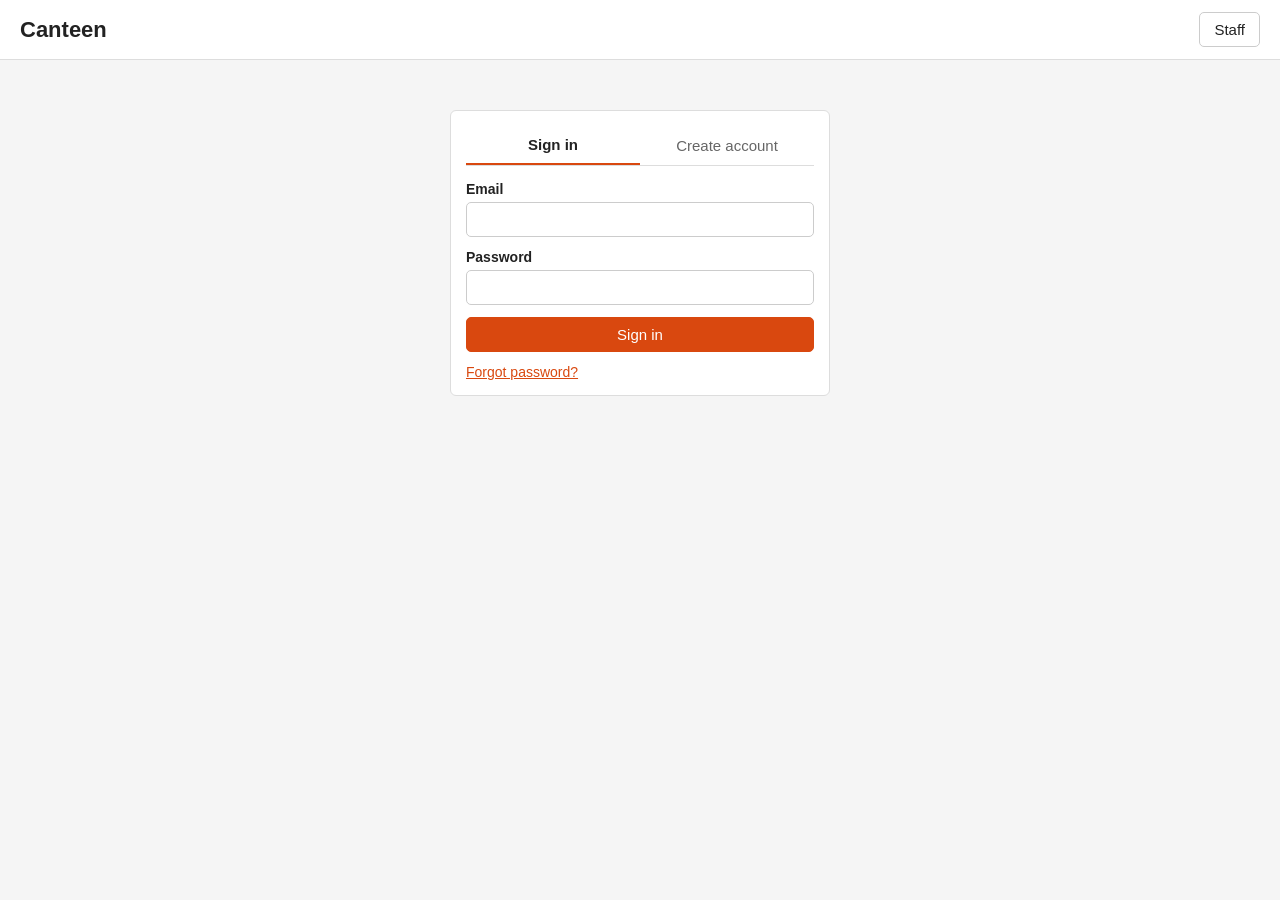
<file: index.html>
<!DOCTYPE html>
<html lang="en">
<head>
  <meta charset="UTF-8" />
  <meta name="viewport" content="width=device-width, initial-scale=1.0" />
  <title>Canteen - Order Food</title>
  <link rel="stylesheet" href="css/style.css" />
</head>
<body>
  <header class="topbar">
    <a class="brand" href="index.html"><span class="logo">C</span> Canteen</a>
    <nav>
      <a href="index.html" id="menuLink" class="navlink active hidden">Menu</a>
      <a href="orders.html" id="ordersLink" class="navlink hidden">My orders <span id="activeCount" class="count hidden"></span></a>
      <span id="who" class="muted"></span>
      <a href="manager.html" class="btn ghost">Staff</a>
      <button id="logoutBtn" class="btn ghost hidden">Sign out</button>
    </nav>
  </header>

  <!-- ============ AUTH ============ -->
  <main id="authView" class="auth-wrap">
    <div class="card auth-card">
      <div class="tabs">
        <button class="tab active" data-panel="signinForm">Sign in</button>
        <button class="tab" data-panel="signupForm">Create account</button>
      </div>

      <form id="signinForm" class="panel">
        <label>Email <input type="email" name="email" required autocomplete="email" /></label>
        <label>Password <input type="password" name="password" required autocomplete="current-password" /></label>
        <button class="btn primary" type="submit">Sign in</button>
        <a href="#" id="forgotLink" class="small">Forgot password?</a>
      </form>

      <form id="signupForm" class="panel hidden">
        <label>Name <input type="text" name="name" required maxlength="40" /></label>
        <label>Email <input type="email" name="email" required autocomplete="email" /></label>
        <label>Password <input type="password" name="password" required minlength="8" autocomplete="new-password" /></label>
        <p class="small muted">8+ characters, with a lowercase letter and a number.</p>
        <button class="btn primary" type="submit">Create account</button>
      </form>

      <form id="verifyForm" class="panel hidden">
        <p>We emailed a 6-digit code to <b id="verifyEmail"></b>.</p>
        <label>Verification code <input type="text" name="code" required inputmode="numeric" maxlength="6" /></label>
        <button class="btn primary" type="submit">Verify email</button>
        <a href="#" id="resendLink" class="small">Resend code</a>
      </form>

      <form id="forgotForm" class="panel hidden">
        <label>Email <input type="email" name="email" required /></label>
        <button class="btn" type="button" id="sendResetBtn">Send reset code</button>
        <label>Code <input type="text" name="code" inputmode="numeric" maxlength="6" /></label>
        <label>New password <input type="password" name="password" minlength="8" /></label>
        <button class="btn primary" type="submit">Reset password</button>
      </form>
    </div>
  </main>

  <!-- ============ CUSTOMER APP ============ -->
  <main id="appView" class="layout hidden">
    <section>
      <div class="row-between">
        <h2>Menu</h2>
        <input id="search" type="search" placeholder="Search dishes…" />
      </div>
      <div id="menu"></div>
    </section>

    <aside class="card cart">
      <h2>Your cart</h2>
      <ul id="cartList" class="cart-list"></ul>
      <textarea id="note" maxlength="200" placeholder="Note for the kitchen (optional)"></textarea>
      <div class="row-between total"><span>Total</span><b id="cartTotal">₹0</b></div>
      <button id="placeBtn" class="btn primary wide" disabled>Place order</button>
    </aside>

  </main>

  <script src="js/config.js"></script>
  <script src="js/api.js"></script>
  <script src="js/auth.js"></script>
  <script src="js/customer.js"></script>
</body>
</html>
</file>
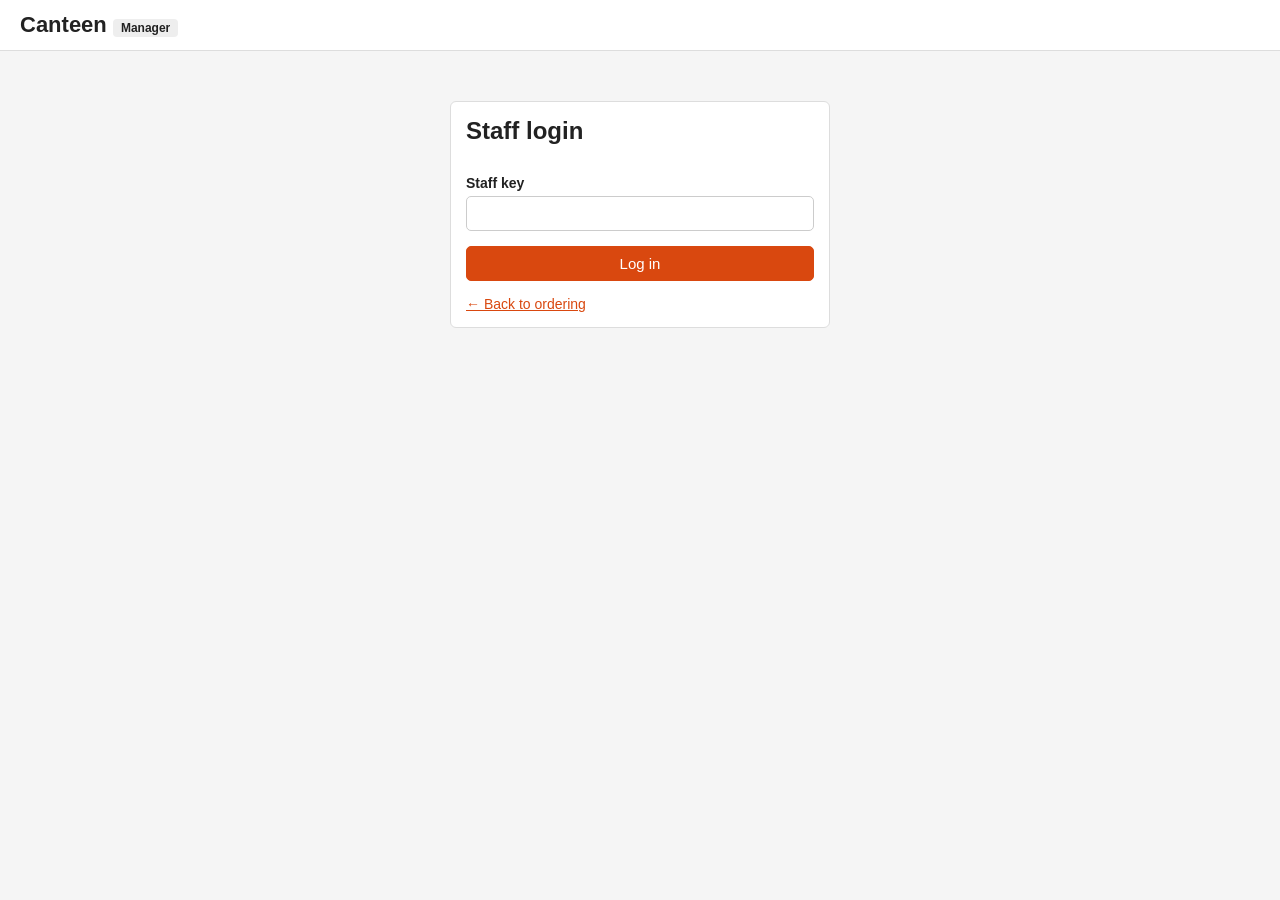
<file: manager.html>
<!DOCTYPE html>
<html lang="en">
<head>
  <meta charset="UTF-8" />
  <meta name="viewport" content="width=device-width, initial-scale=1.0" />
  <title>Canteen - Manager</title>
  <link rel="stylesheet" href="css/style.css" />
</head>
<body>
  <header class="topbar">
    <a class="brand" href="index.html"><span class="logo">C</span> Canteen <span class="badge">Manager</span></a>
    <nav><button id="logoutBtn" class="btn ghost hidden">Log out</button></nav>
  </header>

  <main id="loginView" class="auth-wrap">
    <form id="staffForm" class="card auth-card">
      <h2>Staff login</h2>
      <label>Staff key <input type="password" name="staffKey" required autocomplete="off" /></label>
      <button class="btn primary" type="submit">Log in</button>
      <a href="index.html" class="small">← Back to ordering</a>
    </form>
  </main>

  <main id="dashView" class="hidden">
    <section class="stats" id="stats"></section>

    <section>
      <div class="row-between">
        <h2>Orders</h2>
        <div>
          <select id="filter">
            <option value="ACTIVE">Active</option>
            <option value="ALL">All</option>
            <option value="PLACED">Placed</option>
            <option value="PREPARING">Preparing</option>
            <option value="READY">Ready</option>
            <option value="COMPLETED">Completed</option>
            <option value="CANCELLED">Cancelled</option>
          </select>
          <button id="refreshBtn" class="btn ghost">Refresh</button>
        </div>
      </div>
      <div id="orders" class="orders"></div>
    </section>

    <section>
      <h2>Menu</h2>
      <form id="itemForm" class="card inline-form">
        <input type="hidden" name="id" />
        <input name="name" placeholder="Dish name" required maxlength="60" />
        <input name="price" type="number" min="1" max="10000" placeholder="Price ₹" required />
        <input name="category" placeholder="Category (Meals, Snacks…)" maxlength="30" />
        <label class="check"><input type="checkbox" name="available" checked /> Available</label>
        <button class="btn primary" type="submit">Save item</button>
        <button class="btn ghost" type="reset">Clear</button>
      </form>
      <table class="table">
        <thead><tr><th>Dish</th><th>Category</th><th>Price</th><th>Available</th><th></th></tr></thead>
        <tbody id="menuRows"></tbody>
      </table>
    </section>
  </main>

  <script src="js/config.js"></script>
  <script src="js/api.js"></script>
  <script src="js/manager.js"></script>
</body>
</html>
</file>
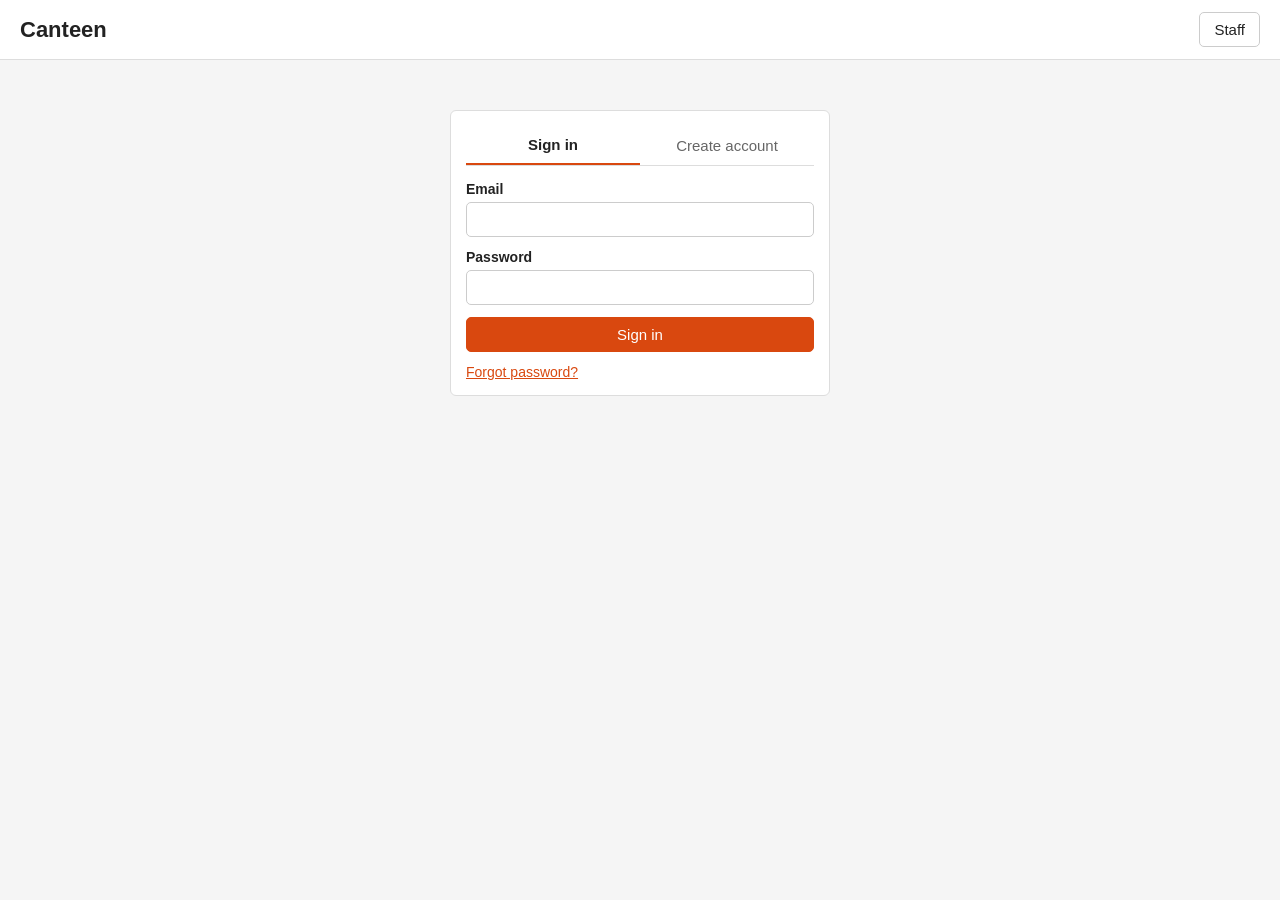
<file: orders.html>
<!DOCTYPE html>
<html lang="en">

<head>
    <meta charset="UTF-8" />
    <meta name="viewport" content="width=device-width, initial-scale=1.0" />
    <title>Canteen - My Orders</title>
    <link rel="stylesheet" href="css/style.css" />
</head>

<body>
    <header class="topbar">
        <a class="brand" href="index.html"><span class="logo">C</span> Canteen</a>
        <nav>
            <a href="index.html" class="navlink">Menu</a>
            <a href="orders.html" class="navlink active">My orders</a>
            <span id="who" class="muted"></span>
            <a href="manager.html" class="btn ghost">Staff</a>
            <button id="logoutBtn" class="btn ghost">Sign out</button>
        </nav>
    </header>

    <main class="page">
        <div class="row-between">
            <h2>Order status</h2>
            <div class="row-between">
                <span id="updated" class="muted small"></span>
                <button id="refreshBtn" class="btn ghost">Refresh</button>
            </div>
        </div>
        <div id="active" class="orders"></div>

        <h2 class="section-title">Past orders</h2>
        <div id="past" class="orders"></div>
    </main>

    <script src="js/config.js"></script>
    <script src="js/api.js"></script>
    <script src="js/auth.js"></script>
    <script src="js/orders.js"></script>
</body>

</html>
</file>
<file: css/style.css>
/* Canteen - simple styles */

body {
  margin: 0;
  font-family: Arial, sans-serif;
  background: #f5f5f5;
  color: #222;
}

* { box-sizing: border-box; }
h2 { margin: 0 0 15px; }
a { color: #d9480f; }
.hidden { display: none !important; }
.muted { color: #666; }
.small { font-size: 14px; }

/* header */
.topbar {
  position: sticky;
  top: 0;
  z-index: 5;
  display: flex;
  justify-content: space-between;
  align-items: center;
  padding: 12px 20px;
  background: #fff;
  border-bottom: 1px solid #ddd;
}
.brand { font-size: 22px; font-weight: bold; color: #222; text-decoration: none; }
.logo { display: none; }
.topbar nav { display: flex; align-items: center; gap: 10px; }
.navlink { color: #555; text-decoration: none; padding: 5px 8px; }
.navlink.active { color: #d9480f; font-weight: bold; }
.count { background: #d9480f; color: #fff; border-radius: 10px; padding: 0 6px; font-size: 12px; }

/* buttons and inputs */
.btn {
  padding: 8px 14px;
  border: 1px solid #ccc;
  border-radius: 5px;
  background: #fff;
  font-size: 15px;
  cursor: pointer;
  text-decoration: none;
  color: #222;
}
.btn:hover { background: #eee; }
.btn.primary { background: #d9480f; border-color: #d9480f; color: #fff; }
.btn.primary:hover { background: #b83c0c; }
.btn.ghost { background: transparent; }
.btn.danger { color: #c92a2a; }
.btn.wide { width: 100%; }
.btn.tiny { padding: 2px 8px; margin: 0 4px; }
.btn:disabled { opacity: 0.5; cursor: not-allowed; }

input, select, textarea {
  padding: 8px;
  border: 1px solid #ccc;
  border-radius: 5px;
  font-size: 15px;
}
textarea { width: 100%; min-height: 60px; margin: 10px 0; }
label { display: grid; gap: 5px; font-weight: bold; font-size: 14px; }
label.check { display: flex; align-items: center; gap: 6px; }

/* boxes */
.card {
  background: #fff;
  border: 1px solid #ddd;
  border-radius: 6px;
  padding: 15px;
}
.row-between {
  display: flex;
  justify-content: space-between;
  align-items: center;
  gap: 10px;
  flex-wrap: wrap;
}

/* login page */
.auth-wrap { display: flex; justify-content: center; padding: 50px 20px; }
.auth-card { width: 380px; max-width: 100%; display: grid; gap: 15px; }
.auth-card form, .panel { display: grid; gap: 12px; }
.tabs { display: flex; border-bottom: 1px solid #ddd; }
.tab { flex: 1; padding: 10px; border: 0; background: none; font-size: 15px; cursor: pointer; color: #666; }
.tab.active { color: #222; font-weight: bold; border-bottom: 2px solid #d9480f; }

/* layout */
.layout {
  display: grid;
  grid-template-columns: 1fr 320px;
  gap: 25px;
  max-width: 1150px;
  margin: auto;
  padding: 25px 20px;
}
.page, main#dashView { max-width: 1100px; margin: auto; padding: 25px 20px; }
main#dashView { display: grid; gap: 30px; }
.section-title { margin-top: 30px; }

/* menu */
.grid { display: grid; grid-template-columns: repeat(auto-fill, minmax(200px, 1fr)); gap: 10px; }
.cat { color: #d9480f; }
.dish { display: flex; justify-content: space-between; align-items: center; }
.dish.off { opacity: 0.5; }
.badge { background: #eee; padding: 2px 8px; border-radius: 4px; font-size: 12px; }

/* cart */
.cart { position: sticky; top: 80px; align-self: start; }
.cart-list { list-style: none; padding: 0; margin: 0; }
.cart-list li { display: flex; justify-content: space-between; align-items: center; margin-bottom: 8px; }
.qty { display: flex; align-items: center; }
.total { margin: 10px 0; }

/* orders */
.orders { display: grid; grid-template-columns: repeat(auto-fill, minmax(280px, 1fr)); gap: 12px; }
.order ul { padding-left: 18px; margin: 8px 0; }
.note { background: #fff9db; padding: 5px 8px; margin-bottom: 8px; font-size: 14px; }
.empty { display: grid; gap: 10px; justify-items: start; }
.order.clickable { cursor: pointer; }
.order.clickable:hover { border-color: #d9480f; }

/* status labels */
.status { padding: 3px 8px; border-radius: 4px; font-size: 12px; font-weight: bold; color: #fff; background: #888; }
.s-placed { background: #d9480f; }
.s-preparing { background: #f08c00; }
.s-ready { background: #2f9e44; }
.s-completed { background: #868e96; }
.s-cancelled { background: #c92a2a; }

/* my orders page */
.big-token { font-size: 28px; font-weight: bold; }
.status-msg { font-weight: bold; margin: 5px 0; }
.past { opacity: 0.8; }
.active-order, .highlight { border-color: #ccc; }

/* order steps: 1 - 2 - 3 - 4 */
.tracker { display: flex; list-style: none; padding: 0; margin: 15px 0 5px; }
.tracker li { flex: 1; text-align: center; font-size: 12px; color: #888; }
.tracker .dot {
  display: block;
  width: 24px;
  height: 24px;
  margin: 0 auto 4px;
  line-height: 24px;
  border-radius: 50%;
  background: #ddd;
  color: #555;
}
.tracker li.done .dot { background: #2f9e44; color: #fff; }
.tracker li.current .dot { background: #d9480f; color: #fff; }
.tracker li.current { color: #222; font-weight: bold; }

/* manager */
.stats { display: grid; grid-template-columns: repeat(auto-fit, minmax(160px, 1fr)); gap: 12px; }
.stat b { font-size: 24px; }
.inline-form { display: flex; flex-wrap: wrap; gap: 10px; align-items: center; margin-bottom: 12px; }
.table { width: 100%; border-collapse: collapse; background: #fff; }
.table th, .table td { padding: 10px; text-align: left; border-bottom: 1px solid #ddd; }
.table th { background: #fafafa; }

/* popup message */
.toast {
  position: fixed;
  bottom: 20px;
  left: 50%;
  transform: translateX(-50%);
  background: #222;
  color: #fff;
  padding: 10px 16px;
  border-radius: 5px;
  z-index: 99;
}
.toast.error { background: #c92a2a; }

/* mobile */
@media (max-width: 800px) {
  .layout { grid-template-columns: 1fr; }
  .cart { position: static; }
  #who { display: none; }
}
</file>
